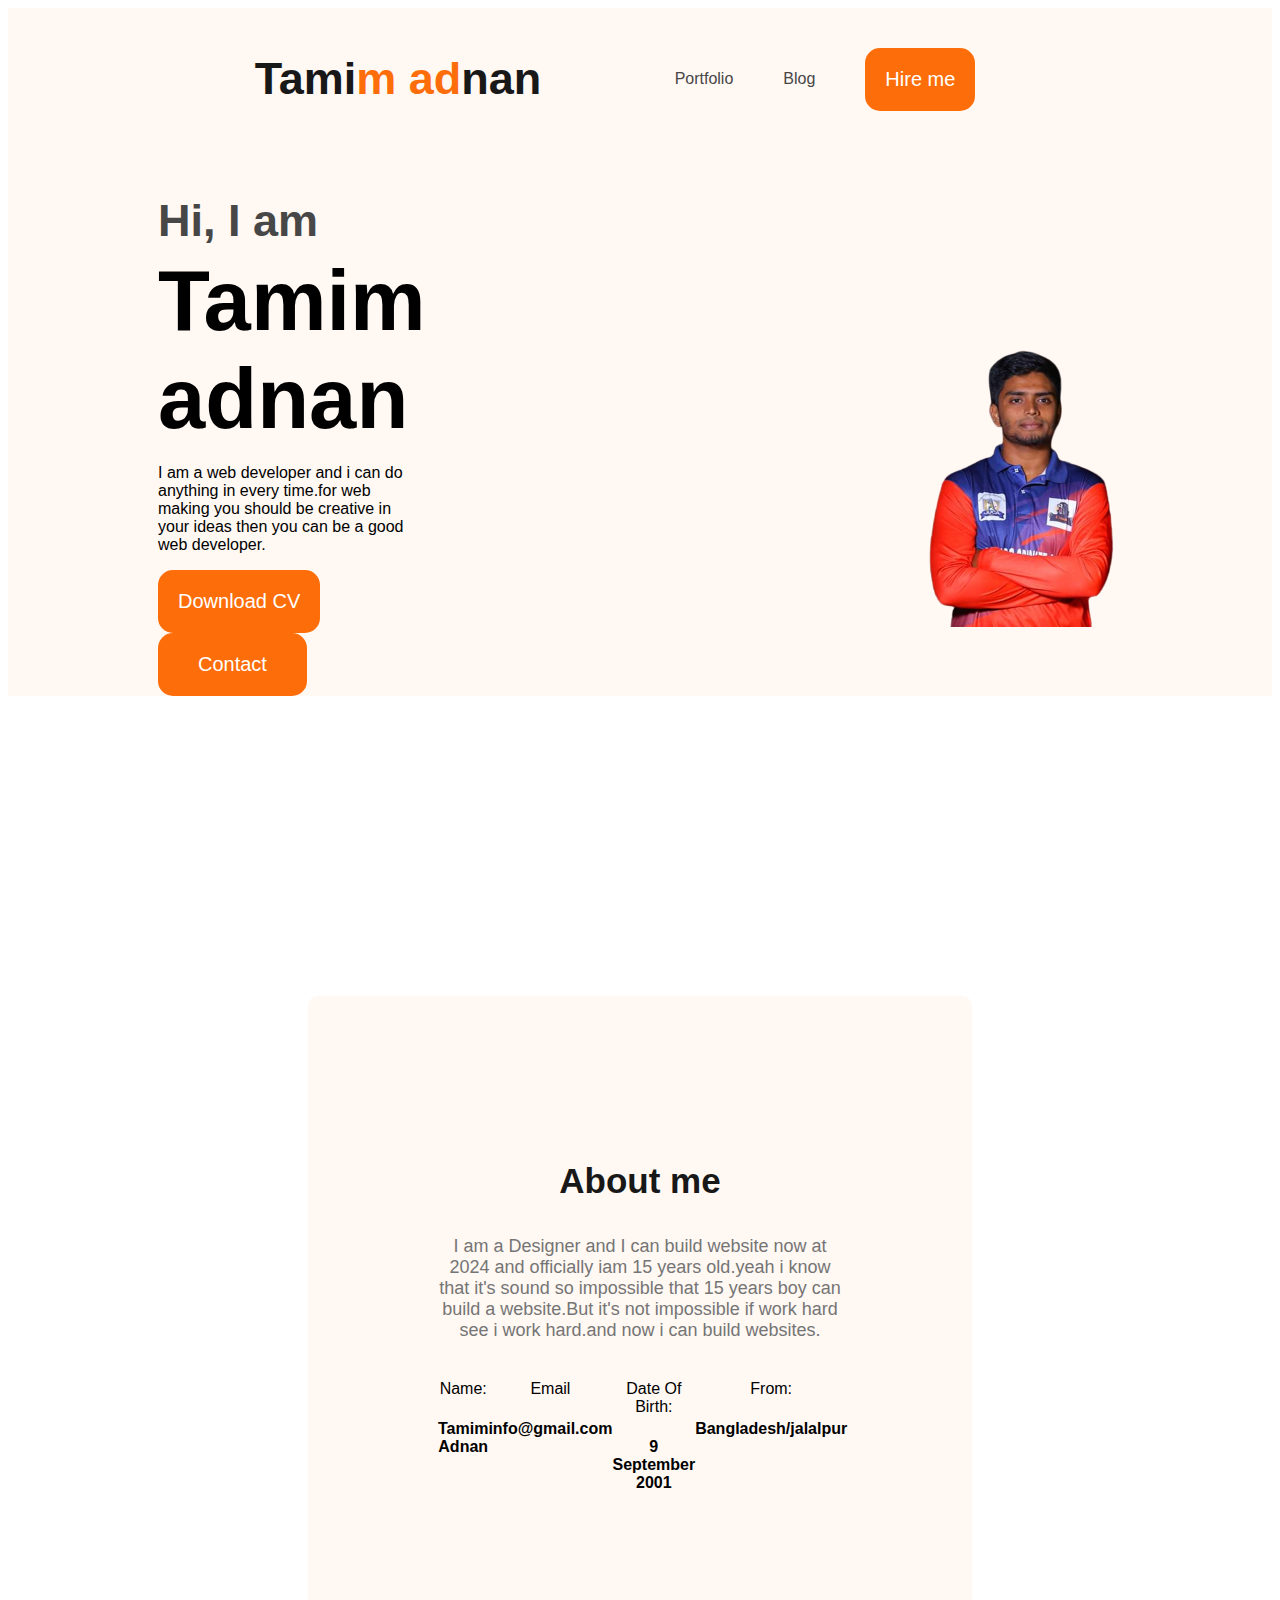
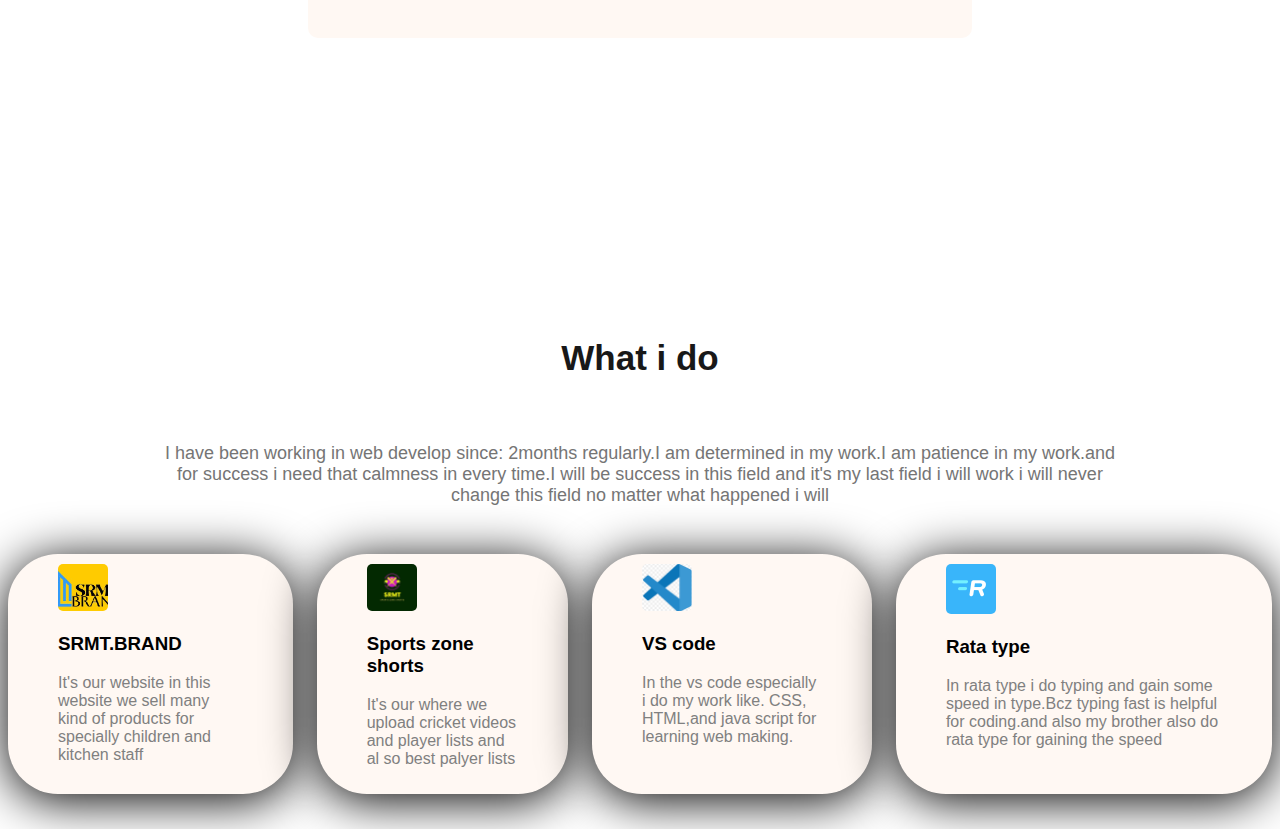
<file: index.html>
<!DOCTYPE html>
<html lang="en">
<head>
    <meta charset="UTF-8">
    <meta name="viewport" content="width=device-width, initial-scale=1.0">
    <title>web-developer-portfolio</title>
    <style></style>
    
  
    <link rel="stylesheet" href="styles/portfolio.css">
</head>
<body>
    <header class="header" >
        <nav>
            <h3 class="nav-title">Tami<span class="text-primary">m ad</span>nan</h3>
            <ul>
                <li><a href="">Portfolio</a></li>
                <li><a href="">Blog</a></li>
                <li><button class="btn-primary">Hire me</button></li>
            </ul>
        </nav>
        <div class="banner">
            <div class="banner- content"> <h3 class="banner-greeting">Hi, I am </h3>
                <h1 class="banner-title">Tamim adnan</h1>
                <p class="banner-description"> I am a web developer and i can do anything in every time.for web making you should be creative in your ideas
                then you can be a good web developer.
                </p>
                <button class="btn-primary">Download CV</button>

                <button class="btn-primary"><a href="https://web.whatsapp.com/">Contact</a></button>
                 <button id="cool"> About Designer</button>
            
          
            </div> 
            <img class="profile-pic" src="images/tamim.png" alt="Tamim adnan"  > 
            
        </div>

    </header>
    <main>
        <section class="about">
            <H3 class="section-title">About me</H3>
            <p class="section-description">
                I am a Designer and I can build website now at 2024 and officially iam 15 years old.yeah i know that it's sound so impossible that 15 years boy can build a website.But it's not impossible if work hard see i work hard.and now i can build websites.
            </p>
            <div class="about-info-container">
                <div class="about-info">
                    <h4 class="info-title">Name:</h4>
                    <p class="info-description">Tamim Adnan</p>
                </div>
                <div class="about-info">
                    <h4 class="info-title">Email</h4>
                    <p class="info-description">info@gmail.com</p>
                </div>
                <div class="about-info">
                    <h4 class="info-title">Date Of Birth:</h4>
                    <p class="info-description">9 September 2001</p>
                </div>
                <div class="about-info">
                    <h4 class="info-title">From:</h4>
                    <p class="info-description">Bangladesh/jalalpur</p>
                </div>

            </div>
          
        </section>
        <section>
            <h3 class="section-titles">What i do</h3>
            <p id="what-i-do-description" class="section-description">I have been working in web develop since: 2months regularly.I am determined in my work.I am patience in my work.and for success i need that calmness in every time.I will be success in this field and it's my last field i will work i will never change this field no matter what happened i will</p>
            
            <div class="skills-container">
                <div class="skill">
                    <img id="img" src="images/srmt.jpeg" alt="">
                    <h3 class="skill-title"><a href="https://srmtbrand.com/shop/">SRMT.BRAND</a></h3>
                    <p class="skill-description">It's our website in this website we sell many kind of products for specially children and kitchen staff </p>
                </div>
                <div class="skill">
                    <img id="img" src="images/sports zone.png" alt="">
                    <h3 class="skill-title"><a href="https://www.youtube.com/channel/UCZOaoeW4tNKnpAZ4eWSzWeQ">Sports zone shorts</a></h3>
                    <p class="skill-description">It's our where we upload cricket  videos and player lists and al so best palyer lists</p>
                </div>
                <div class="skill">
                    <img id="img" src="images/vs code.png" alt="">
                    <h3 class="skill-title"><a href="https://code.visualstudio.com/brand">VS code</a></h3>
                    <p class="skill-description">In the vs  code especially i do my work like. CSS, HTML,and java script for learning web making.</p>
                </div>
                <div class="skill">
                    <img id="img" src="images/rata type.png" alt="">
                    <h3 class="skill-title"><a href="https://www.ratatype.com/">Rata type</a></h3>
                    <p class="skill-description">In rata type i do typing and gain some speed in type.Bcz typing fast is helpful for coding.and also my brother also do rata type for gaining the speed </p>
                </div>
            </div>
        </section>
        <section>
            <h3 class="section-title"></h3>
            <div class="resume-container">
                <div class="resume-colum">
                    <h3resume-colum-title></h3resume-colum-title>
                </div>
                <div class="resume-colum">
                    <h3resume-colum-title></h3resume-colum-title>
                </div>
            </div>
        </section>

    </main>
    <footer>

    </footer>
</body>
</html>
</file>
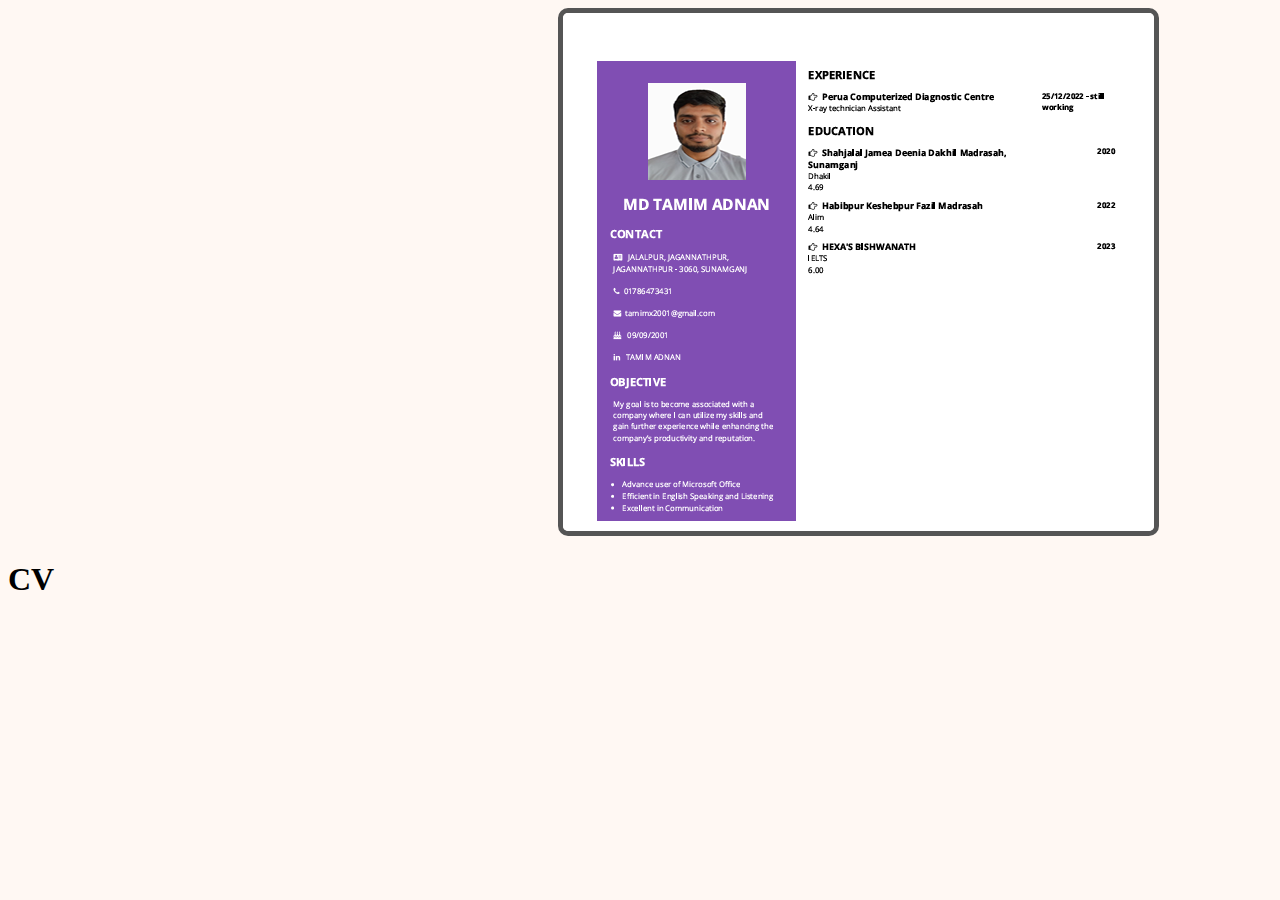
<file: Download CV.html>
<!DOCTYPE html>
<html lang="en">
<head>
    <link rel="stylesheet" href="CV.css">
    <meta charset="UTF-8">
    <meta name="viewport" content="width=device-width, initial-scale=1.0">
    <title>Document</title>
</head>
<body>
    <header>
    </div> 
    <img class="Cv-Pic" src="images/tamim cv.png" alt="Tamim adnan"  > 
    
</div>


    </header>
    <main>
        <p>
            <h1>
                <div>CV</div>
            </h1>
        </p>

    </main>
    <footer>

    </footer>
</body>
</html>
</file>
<file: styles/portfolio.css>
body {

    font-family: "Roboto", sans-serif;
    font-weight: 400;
    font-style: normal;

}

.text-primary {
    color: #FD6E0A;
}

.btn-primary {
    border-radius: 15px;
    background-color: #FD6E0A;
    border: 5px;
    color: white;
    font-size: 20px;
    font-weight: 700px;
   padding: 20px;

}

nav {
    display: flex;
    justify-content: space-around;
    align-items: center;
    margin: 0px 200px;
}

.nav-title {
    color: #181818;
    font-size: 45px;
    font-weight: 800;
}

nav>ul {
    display: flex;
    align-items: center;
}

nav li {
    list-style: none;
    margin-right: 50px;
}

nav a {
    text-decoration: none;
    color: #474747
}
.header{
    background-color: #fff8f3;
   
    background-repeat: no-repeat;
    background-position: bottom right ;
    background-size: 400px;
    
}
.main{
    max-width: 1140;
    margin: 0px auto;
}
.section-title{color: #181818;
text-align: center;
font-size: 35px;
font-weight: 700;
}
.section-description{
    color: #757575;
    text-align: center;
    font-size: 18px;

}


.banner{
    padding: 0px 0px 0px 150px;
    display: flex;
    align-items: center;
    justify-content: space-between;
}
.banner .profile-pic{width: 1500px;margin-left: 300px;
    display: flex;
}
.banner-greeting{font-size: 45px;
color: #474747;
margin-bottom: 0px;
}
.main section{
    margin-top: 130px;
}
.banner-title{
    font-size: 85px;
    font-weight: 700;
    margin-top: 5px;
    margin-bottom: 2px;
}
.banner-content{
    max-width: 500px;
}
.about{padding: 130px;
border-radius: 10px;
background: #fff8f3;
margin: 300px ;}
.about-info-container{
    display: flex;
    justify-content: space-around;
}
.about-info{ text-align: center;}
.info-description{ font-weight: bold;}
.info-title{font-weight: normal;}
#what-i-do-description{
    padding: 30px 150px;
}
.skills-container{
    display: flex;
    gap: 24px;
    border: #181818 10px;
}
.skill{
    padding: 10px 50px;
  border-radius: 50px;
  background: #fff8f3;
  box-shadow: 0px 6px 50px 0px rgba(0,0,0.06);


}
.skill-description{
    color:grey;
}
#img{width: 50px;
border-radius: 5px;}
.skill-title > a{
    text-decoration: none;
    color: black;
    
}
a:hover {
    background-color: #fff8f3;
    color: blue;
    border-radius: 5px;
    padding: 20px;
   

  }
  .skill-description:hover{
    color: #181818;
    background-color: white;
    padding: 10px;
    border-radius: 16px;

  }
  .section-titles:hover{
    background-color: #fff8f3;
   padding:  20px  20px;
   border-radius: 30px;
  }
  .section-description:hover{
    color:#181818;
    width: bolder;

  }
.section-titles{
    color: #181818;
text-align: center;
font-size: 35px;
font-weight: 700;
}
#cool{
    background-color: #fff8f3;
    color: #fff8f3;
    border-color: #fff8f3 ;
    border-bottom: #fff8f3;
    border-right: #fff8f3;
   
}
#cool:hover{
    background-color: #181818;
}
.btn-primary:hover{
    color: #181818;
}
.info-description:hover{
    background-color: white;
    border-radius: 12px;
    padding: 10px;
}
.btn-primary a{text-decoration: none;
    border-radius: 10px;
    background-color: #FD6E0A;
    border: 5px;
    color: white;
    font-size: 20px;
    font-weight: 700px;
   padding: 20px;
   
}
.btn-primary a:hover{
    background-color: black;
    padding: 9px 9px 9px 9px;

}
</file>
<file: CV.css>
.Cv-Pic{
    background-size: cover;
    max-width: fit-content;
    width: 10000px;
  margin-left: 550px;
 border-radius: 10px;
 border: 5px solid #555;
}
body{
    background-color: #fff8f3;
}
</file>
